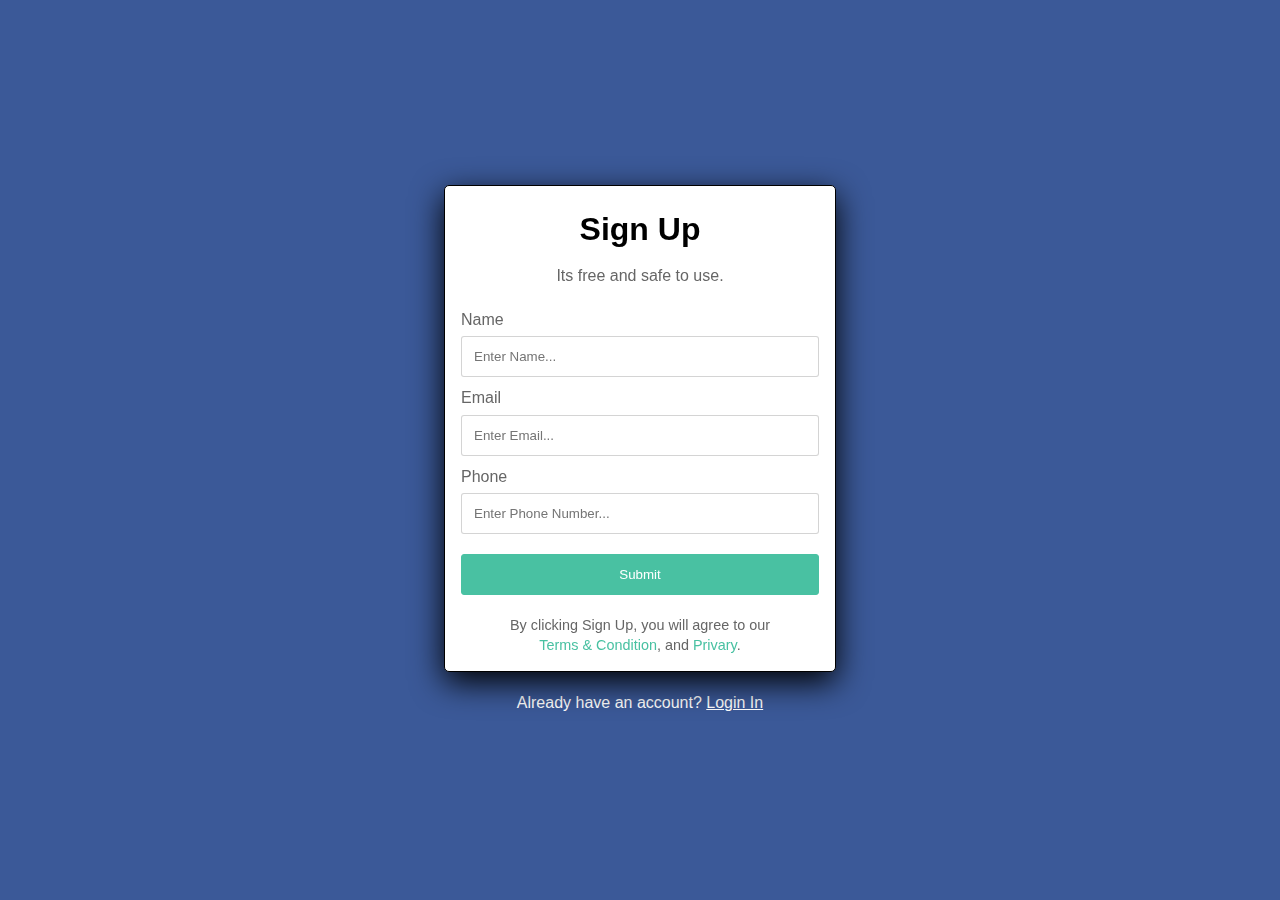
<file: forms/index.html>
<!DOCTYPE html>
<html lang="en">
<head>
    <meta charset="UTF-8">
    <meta name="viewport" content="width=device-width, initial-scale=1.0">
    <link rel="stylesheet" href="css/style.css">
    <title>Form</title>
</head>
<body>
    <div id="wrapper">
        <div class="container">
            <h1 class="logo">Sign Up</h1>
            <p class="m-heading">Its free and safe to use.</p>
            <form name="contact" method="POST" data-netlify="true">
                <div>
                    <label for="name">Name</label>
                    <input type="text" name="name" id="name" placeholder="Enter Name...">
                </div>
                <div>
                    <label for="email">Email</label>
                    <input type="email" name="email" id="email" placeholder="Enter Email...">
                </div>
                <div>
                    <label for="phone">Phone</label>
                    <input type="number" name="phone" id="phone" placeholder="Enter Phone Number...">
                </div>
                <button type="submit">Submit</button>
            </form>
            <p class="extra">By clicking Sign Up, you will agree to our <a href="#">Terms & Condition</a>, and <a href="#">Privary</a>.</p>
        </div>
        <p>Already have an account? <a href="#">Login In</a></p>
    </div>
</body>
</html>
</file>
<file: forms/css/style.css>
* {
    margin: 0;
    padding: 0;
    box-sizing: border-box;
}

:root {
    --primary-color: #3B5998;
    --text-color: #666;
    --secondary-color: #49c1a2;
}

body {
    font-family: Arial, Helvetica, sans-serif;
    line-height: 1.4;
    background: var(--primary-color);
}

#wrapper {
    height: 100vh;
    display: flex;
    flex-direction: column;
    align-items: center;
    justify-content: center;
    max-width: 440px;
    margin: auto;
    padding: 1.5rem;
}

#wrapper .container {
    border: 1px solid #000;
    padding: 1rem;
    background: #fff;
    border-radius: 5px;
    filter: drop-shadow(0px 10px 16px #000);
}

#wrapper .container h1,
#wrapper .container .m-heading {
    margin-bottom: 5px;
    line-height: 1.7;
    text-align: center;
}

#wrapper .container .m-heading {
    color: var(--text-color);
    margin-bottom: 20px;
}

#wrapper .container form label {
    display: block;
    color: var(--text-color);
}

#wrapper .container form input {
    width: 100%;
    border-radius: 3px;
    padding: 0.75rem;
    margin-bottom: 10px;
    margin-top: 5px;
    border: 0.5px solid #66666647;
}

#wrapper .container form input:focus {
    outline: none;
    border: 1px solid var(--secondary-color);
}

button {
    text-align: center;
    margin-top: 10px;
    display: inline-block;
    width: 100%;
    color: #fff;
    border: 1px solid var(--secondary-color);
    background: var(--secondary-color);
    padding: 0.75rem;
    border-radius: 3px;
    cursor: pointer;
    transition: all 0.2s ease-out;
}

button:hover {
    filter: drop-shadow(0px 5px 8px #000);
}

.extra {
    text-align: center;
    color: var(--text-color);
    font-size: 0.9rem;
    max-width: 80%;
    margin: auto;
    margin-top: 20px;
}

.extra a {
    color:var(--secondary-color);
    text-decoration: none;
}

.container + p {
    color: #fff;
    margin-top: 20px;
}

.container + p a {
    color: #fff;
}
</file>
